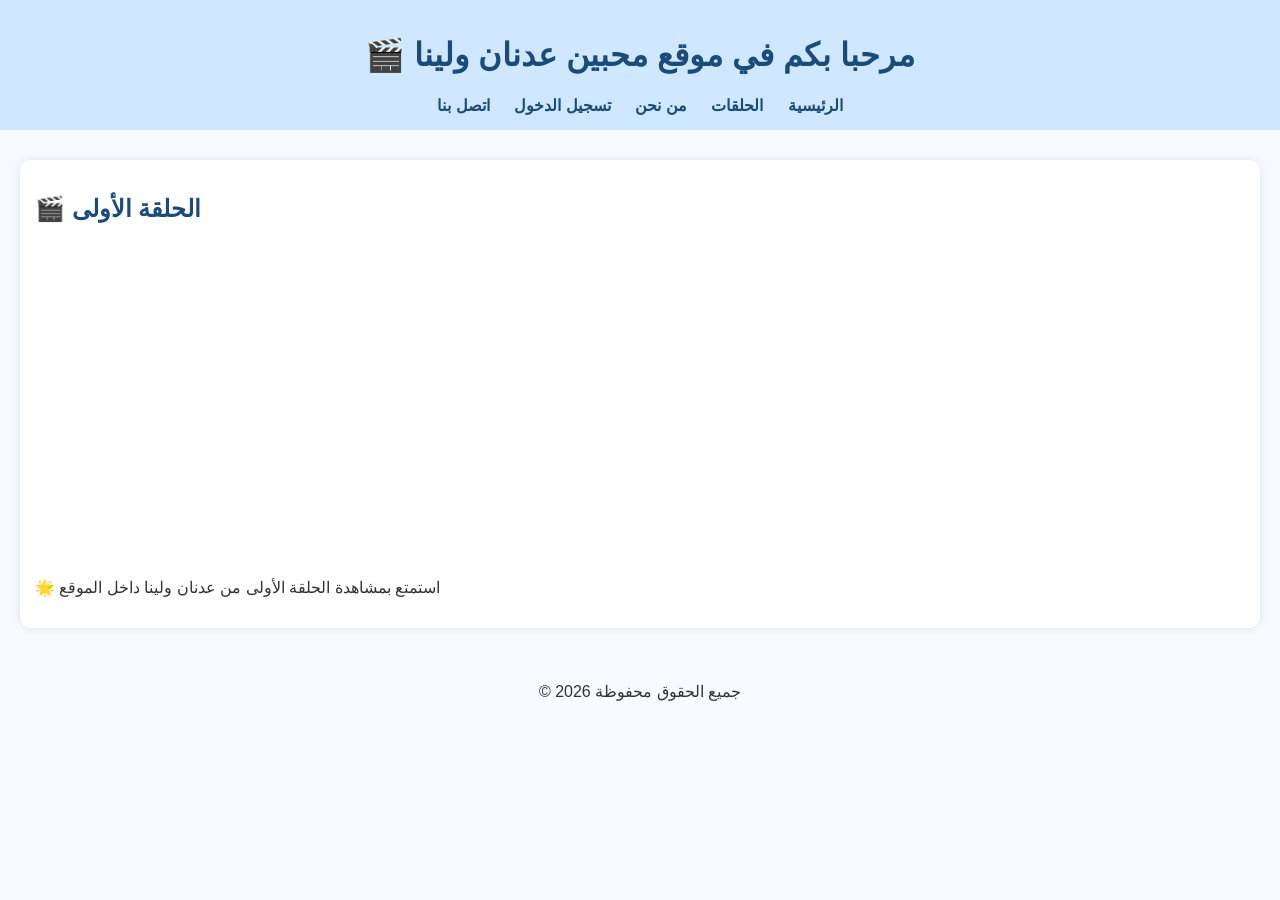
<file: index.html>
<!DOCTYPE html>
<html lang="ar">
<head>
    <meta charset="UTF-8">
    <title>موقع عدنان ولينا</title>
    <link rel="stylesheet" href="style.css">
</head>
<body>

    <header>
        <h1>🎬 مرحبا بكم في موقع محبين عدنان ولينا</h1>
        <nav>
            <a href="index.html">الرئيسية</a>
            <a href="episodes.html">الحلقات</a>
            <a href="about.html">من نحن</a>
            <a href="login.html">تسجيل الدخول</a>
            <a href="contact.html">اتصل بنا</a>
        </nav>
    </header>

    <div class="container">

        <div class="card">
            <h2>🎬 الحلقة الأولى</h2>

            <iframe 
                width="100%" 
                height="315" 
                src="https://www.youtube.com/embed/WM0r7pbn030" 
                frameborder="0" 
                allowfullscreen>
            </iframe>

            <p>🌟 استمتع بمشاهدة الحلقة الأولى من عدنان ولينا داخل الموقع</p>
        </div>

    </div>

    <footer>
        <p>&copy; 2026 جميع الحقوق محفوظة</p>
    </footer>

</body>
</html>
</file>
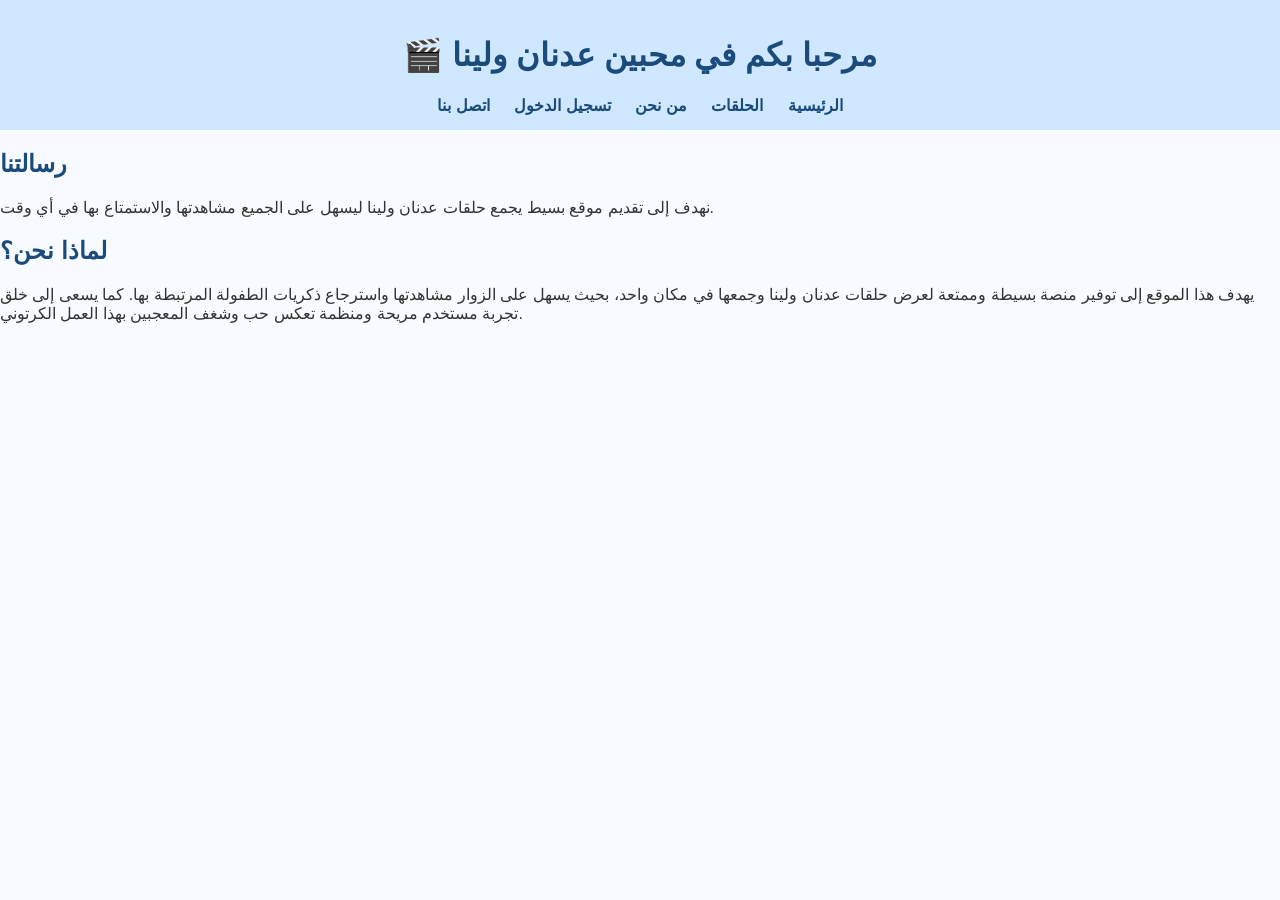
<file: about.html>
<!DOCTYPE html>
<html>
<head>
    <title>من نحن؟</title>
    <link rel="stylesheet" href="style.css">
</head>
<body>

<header>
    <h1>🎬 مرحبا بكم في محبين عدنان ولينا</h1>
    <nav>
        <a href="index.html">الرئيسية</a>
        <a href="episodes.html">الحلقات</a>
        <a href="about.html">من نحن</a>
        <a href="login.html">تسجيل الدخول</a>
        <a href="contact.html">اتصل بنا</a>
    </nav>
</header>

<section class="content">
    <h1>رسالتنا</h1>
    <p>نهدف إلى تقديم موقع بسيط يجمع حلقات عدنان ولينا ليسهل على الجميع مشاهدتها والاستمتاع بها في أي وقت.</p>
    
    <h2>لماذا نحن؟</h2>
    <p>يهدف هذا الموقع إلى توفير منصة بسيطة وممتعة لعرض حلقات عدنان ولينا وجمعها في مكان واحد، بحيث يسهل على الزوار مشاهدتها واسترجاع ذكريات الطفولة المرتبطة بها. كما يسعى إلى خلق تجربة مستخدم مريحة ومنظمة تعكس حب وشغف المعجبين بهذا العمل الكرتوني.</p>
</section>

</body>
</html>
</file>
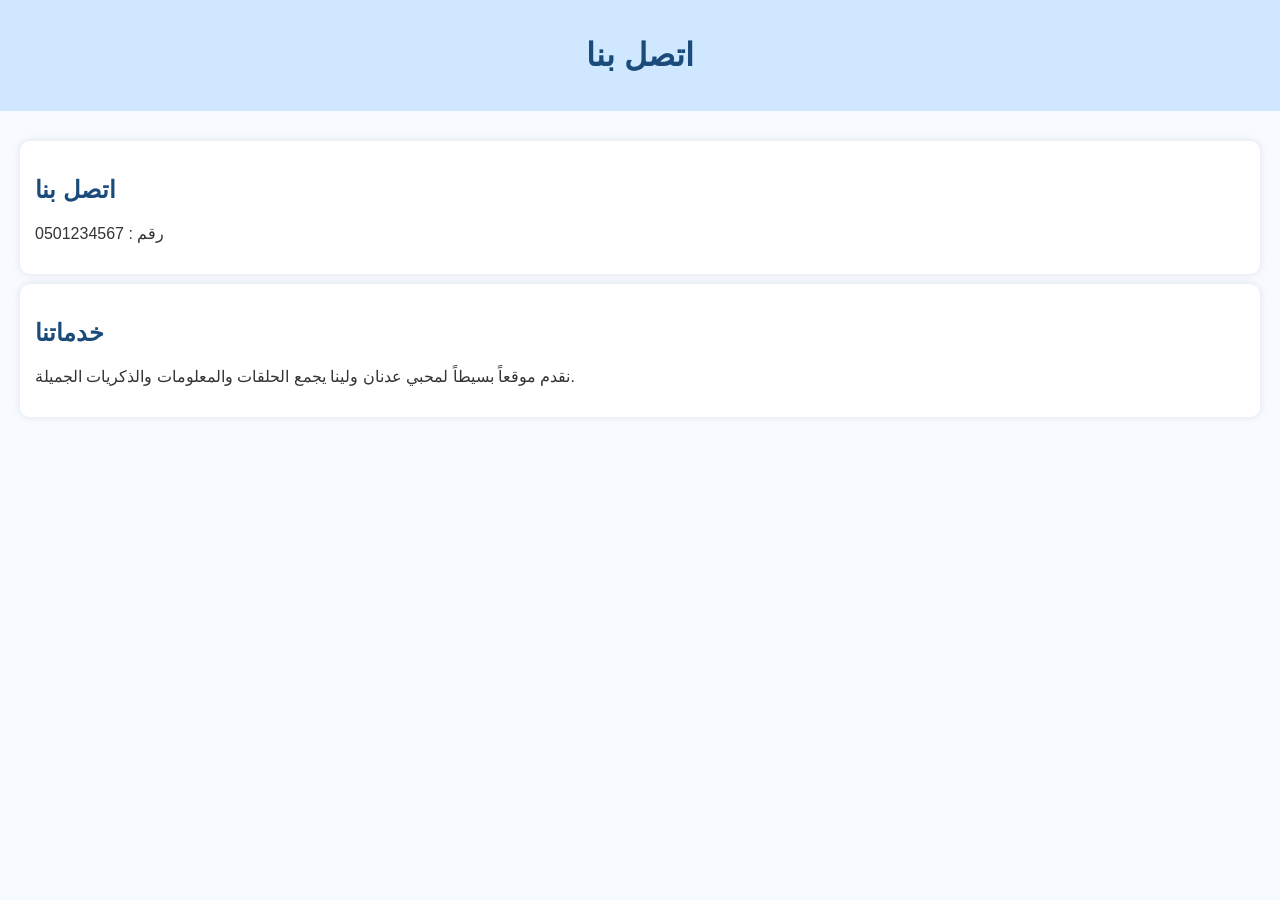
<file: contact.html>
<!DOCTYPE html>
<html>
<head>
    <title>اتصل بنا</title>
    <link rel="stylesheet" href="style.css">
</head>
<body>

    <header>
        <h1>اتصل بنا</h1>
    </header>

    <div class="container">

        <div class="card">
            <h2>اتصل بنا</h2>
            <p>رقم : 0501234567</p>
        </div>

        <div class="card">
            <h2>خدماتنا</h2>
            <p>نقدم موقعاً بسيطاً لمحبي عدنان ولينا يجمع الحلقات والمعلومات والذكريات الجميلة.</p>
        </div>

    </div>

</body>
</html>
</file>
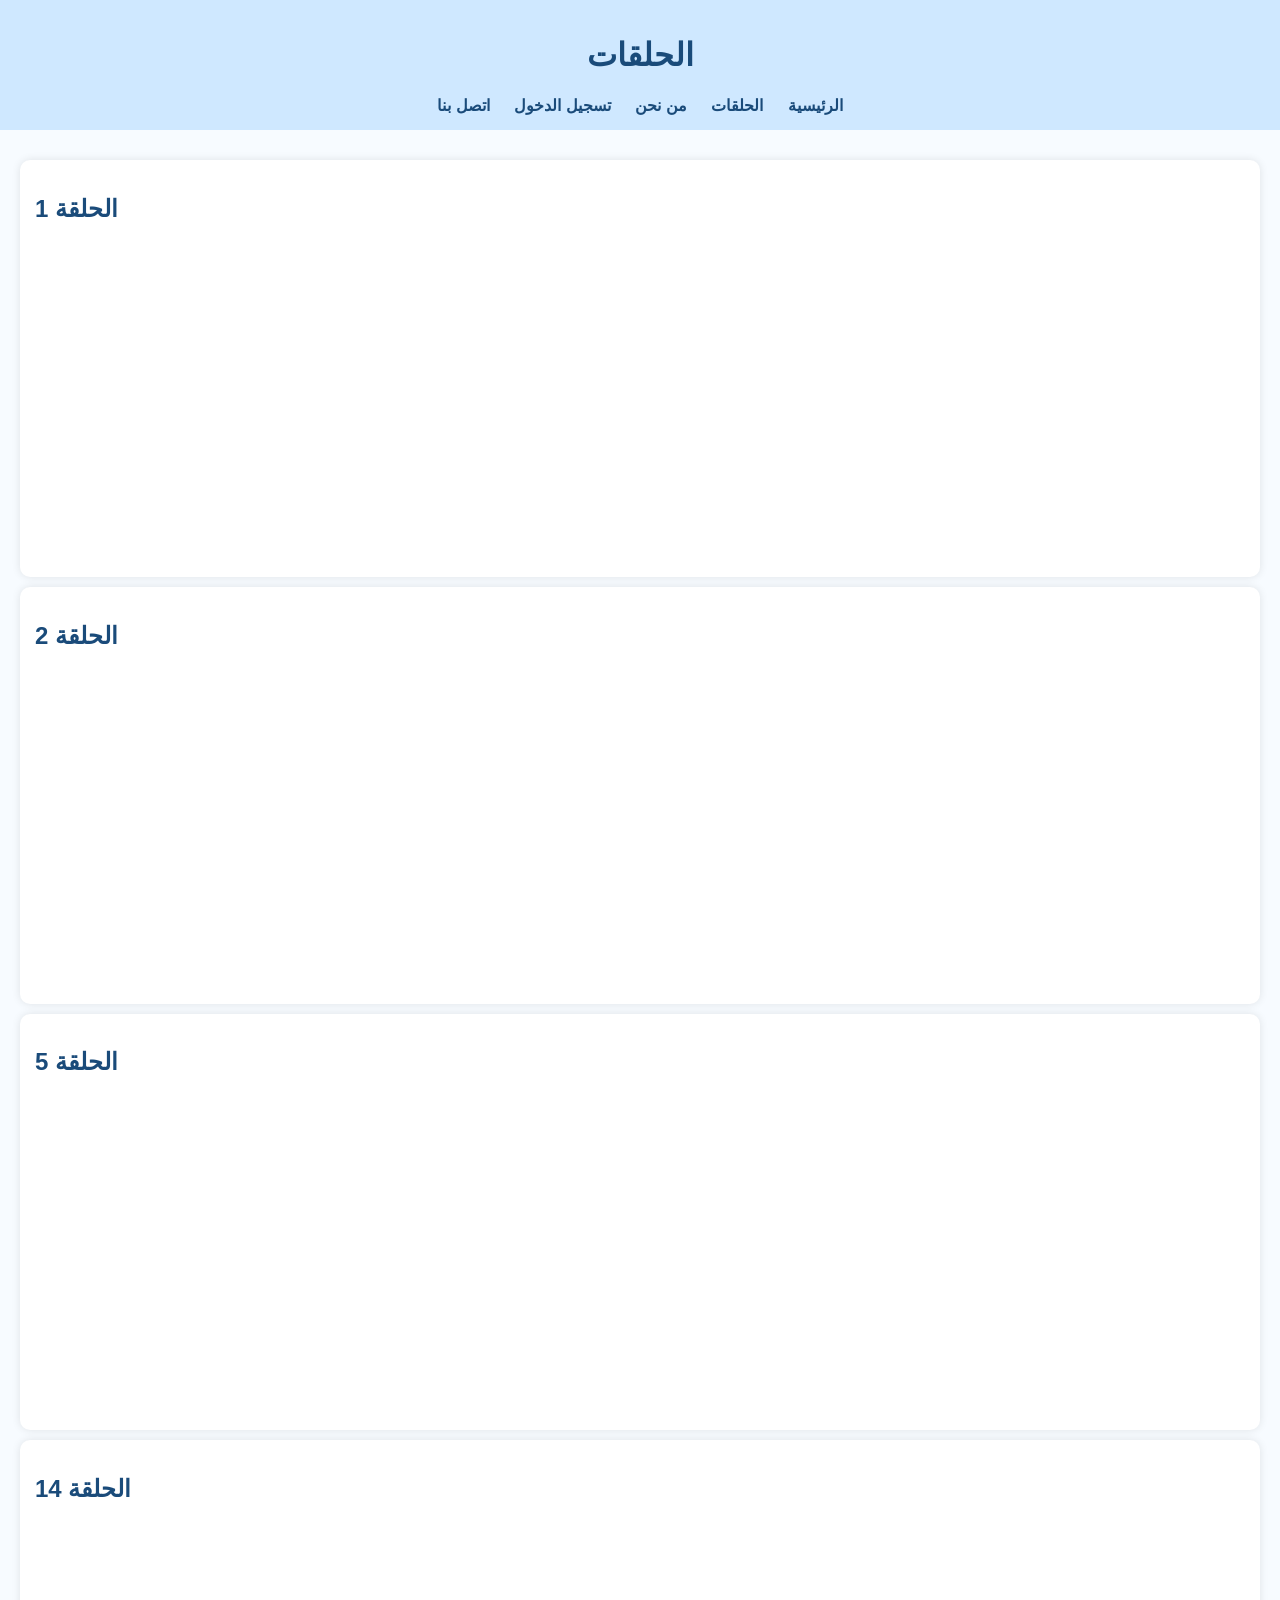
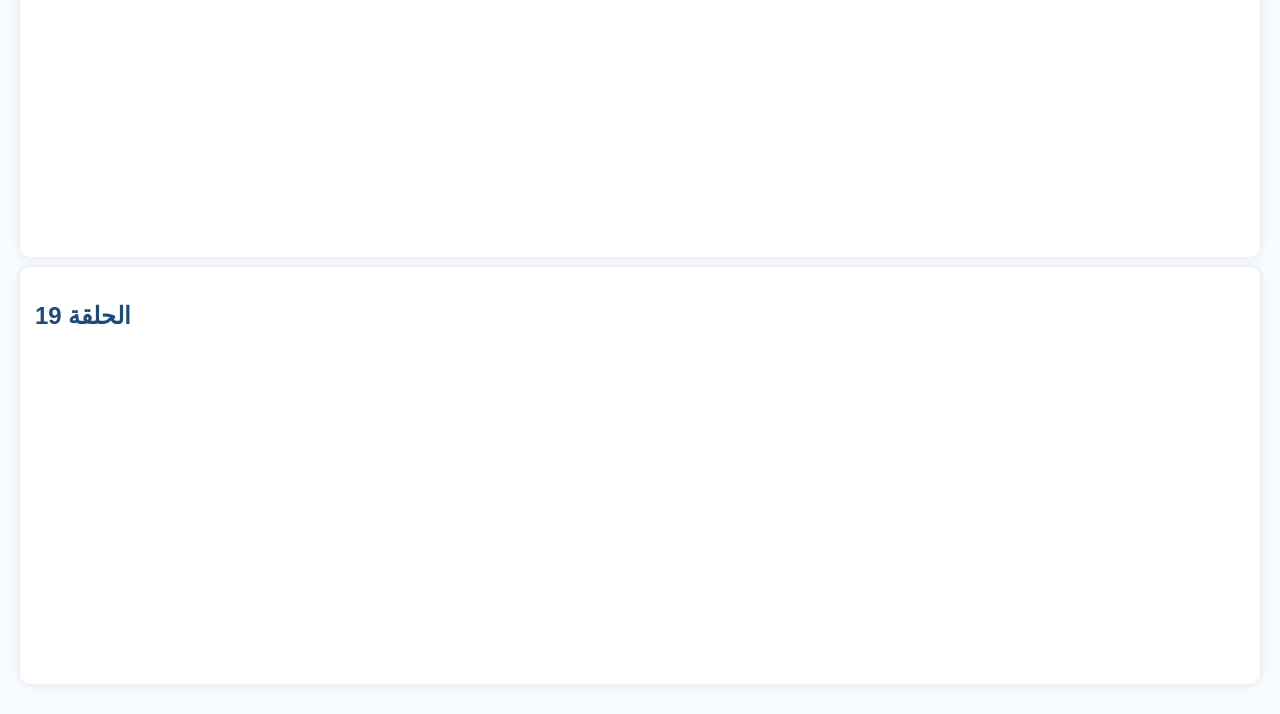
<file: episodes.html>
<!DOCTYPE html>
<html lang="ar">
<head>
    <meta charset="UTF-8">
    <title>الحلقات</title>
    <link rel="stylesheet" href="style.css">
</head>
<body>

    <header>
        <h1>الحلقات</h1>
        <nav>
            <a href="index.html">الرئيسية</a>
            <a href="episodes.html">الحلقات</a>
            <a href="about.html">من نحن</a>
            <a href="login.html">تسجيل الدخول</a>
            <a href="contact.html">اتصل بنا</a>
        </nav>
    </header>

    <div class="container">

        <div class="card">
            <h2>الحلقة 1</h2>
            <iframe width="100%" height="315" 
                src="https://www.youtube.com/embed/WM0r7pbn030" 
                frameborder="0" allowfullscreen>
            </iframe>
        </div>

        <div class="card">
            <h2>الحلقة 2</h2>
            <iframe width="100%" height="315" 
                src="https://www.youtube.com/embed/CGKHyCr9Ppk" 
                frameborder="0" allowfullscreen>
            </iframe>
        </div>

        <div class="card">
            <h2>الحلقة 5</h2>
            <iframe width="100%" height="315" 
                src="https://www.youtube.com/embed/k-EBNpc_GTM" 
                frameborder="0" allowfullscreen>
            </iframe>
        </div>

        <div class="card">
            <h2>الحلقة 14</h2>
            <iframe width="100%" height="315" 
                src="https://www.youtube.com/embed/OLmi1V8feQk" 
                frameborder="0" allowfullscreen>
            </iframe>
        </div>

        <div class="card">
            <h2>الحلقة 19</h2>
            <iframe width="100%" height="315" 
                src="https://www.youtube.com/embed/1rR7IIdQxOU" 
                frameborder="0" allowfullscreen>
            </iframe>
        </div>

    </div>

</body>
</html>
</file>
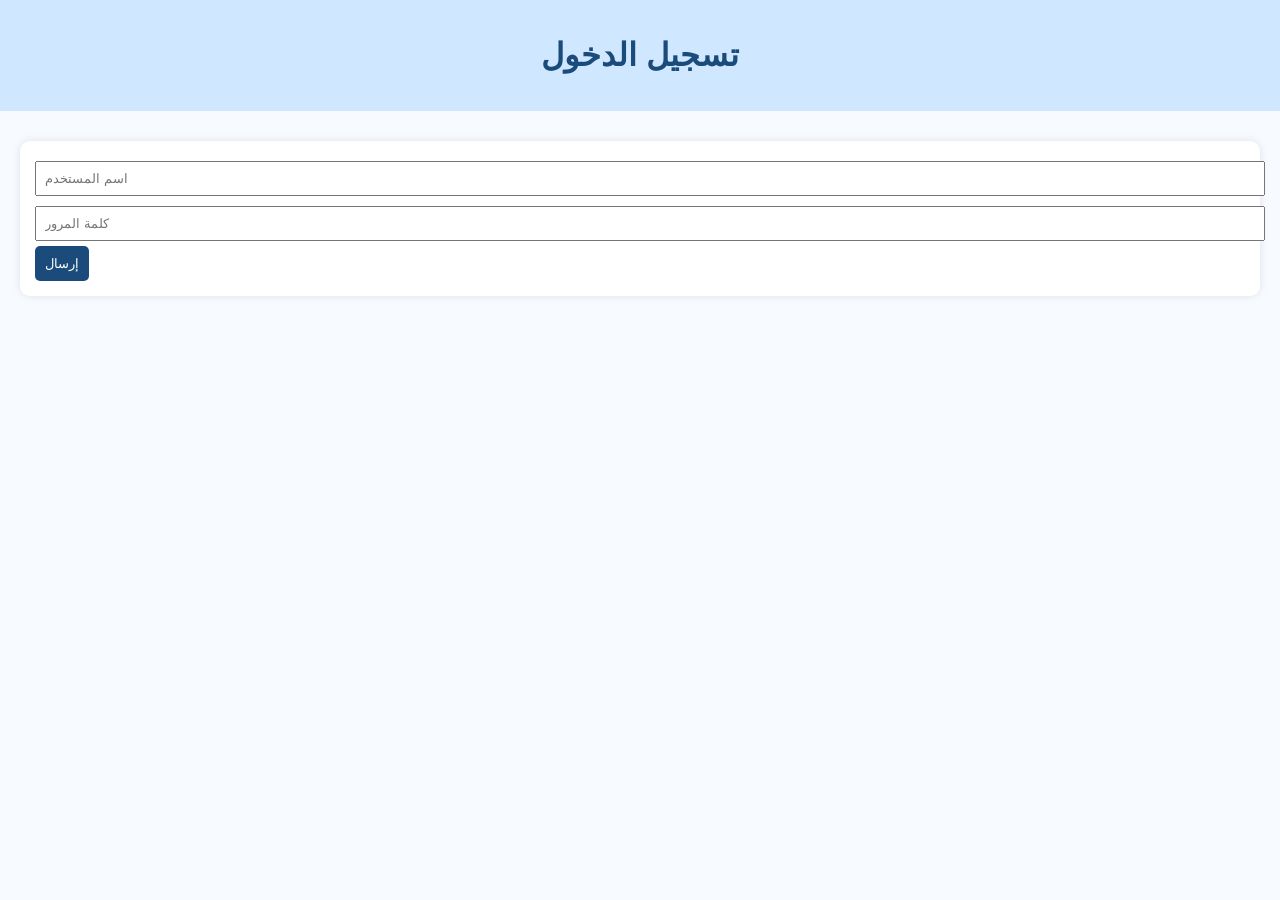
<file: login.html>
<!DOCTYPE html>
<html>
<head>
    <title>تسجيل الدخول</title>
    <link rel="stylesheet" href="style.css">
</head>
<body>

    <header>
        <h1>تسجيل الدخول</h1>
    </header>

    <div class="container">

        <div class="card">
            <input type="text" placeholder="اسم المستخدم">
            <input type="password" placeholder="كلمة المرور">
            <button>إرسال</button>
        </div>

    </div>

</body>
</html>
</file>
<file: style.css>
body {
    margin: 0;
    font-family: Arial, sans-serif;
    background-color: #f7fbff;
    color: #333;
}

header {
    background-color: #cfe8ff;
    padding: 15px;
    text-align: center;
}

nav a {
    margin: 10px;
    text-decoration: none;
    color: #1a4b7a;
    font-weight: bold;
}

.container {
    padding: 20px;
}

content {
    padding: 20px;
    background-color: #f0f0f0;
    text-align: center;
}

h1, h2 {
    color: #1a4b7a;
}

.card {
    background: #ffffff;
    padding: 15px;
    margin: 10px 0;
    border-radius: 10px;
    box-shadow: 0 0 8px rgba(0, 0, 0, 0.1);
}

button {
    background-color: #1a4b7a;
    color: white;
    padding: 10px;
    border: none;
    border-radius: 5px;
    cursor: pointer;
}

input {
    padding: 8px;
    margin: 5px 0;
    width: 100%;
}

footer {
    text-align: center;
    padding: 8px;
}
</file>
